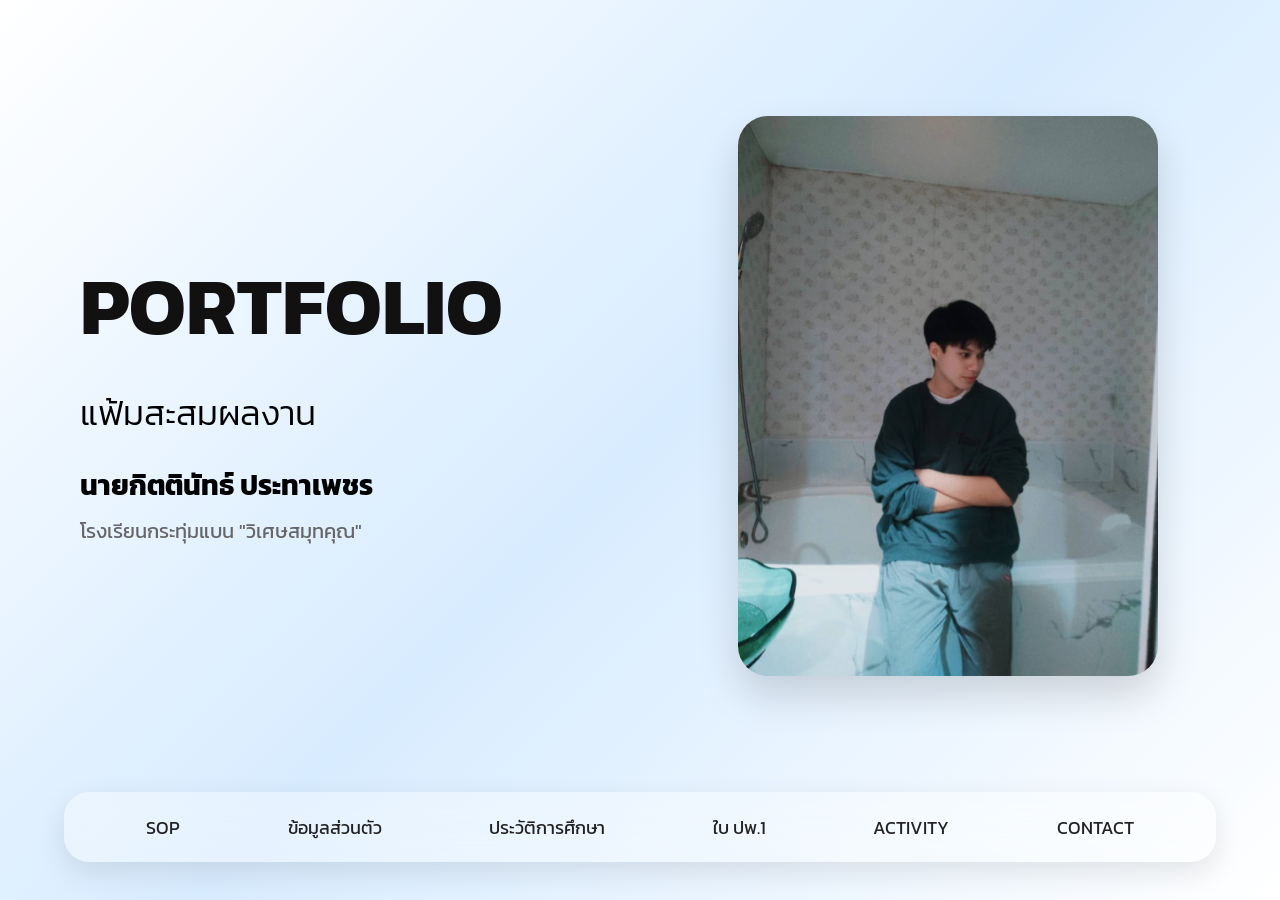
<file: index.html>
<!DOCTYPE html>
<html lang="th">

<head>

<meta charset="UTF-8">
<meta name="viewport" content="width=device-width, initial-scale=1.0">

<title>Portfolio | นายกิตตินัทธ์ ประทาเพชร</title>

<link rel="preconnect" href="https://fonts.googleapis.com">
<link href="https://fonts.googleapis.com/css2?family=Kanit:wght@300;400;500;700&display=swap" rel="stylesheet">

<link rel="stylesheet" href="style.css">

</head>

<body>

<div class="background"></div>

<div class="container">

    <div class="left">

        <h1>PORTFOLIO</h1>

        <h2>แฟ้มสะสมผลงาน</h2>

        <h3>นายกิตตินัทธ์ ประทาเพชร</h3>

        <p>โรงเรียนกระทุ่มแบน "วิเศษสมุทคุณ"</p>

    </div>

    <div class="right">

        <img src="profile.jpeg" alt="Profile">

    </div>

</div>

<nav>

<a href="sop.html">SOP</a>

<a href="profile.html">ข้อมูลส่วนตัว</a>

<a href="education.html">ประวัติการศึกษา</a>

<a href="transcript.html">ใบ ปพ.1</a>

<a href="activity.html">ACTIVITY</a>

<a href="contact.html">CONTACT</a>

</nav>

</body>

</html>
</file>
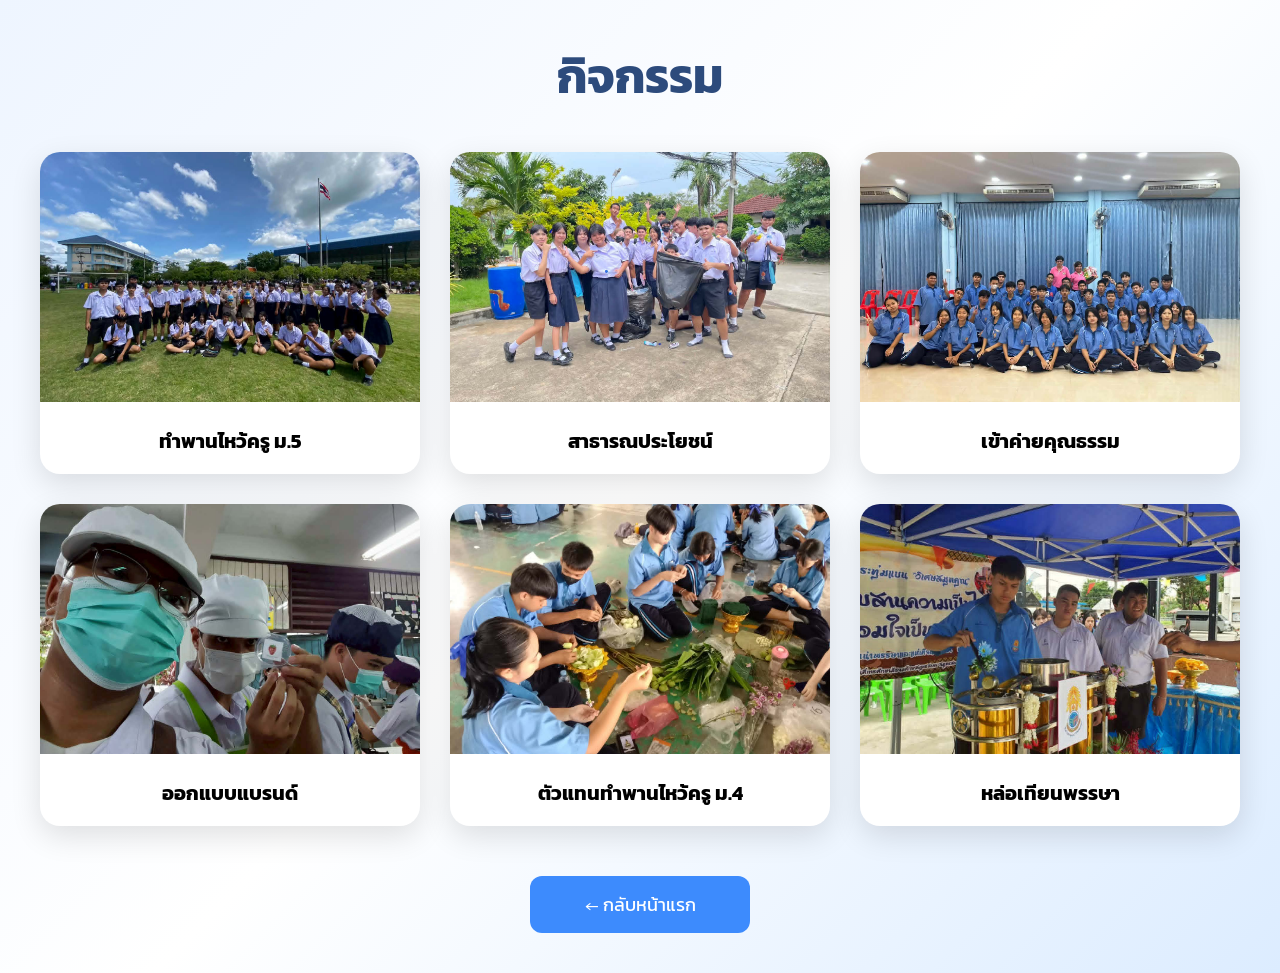
<file: activity.html>
<!DOCTYPE html>
<html lang="th">
<head>
<meta charset="UTF-8">
<meta name="viewport" content="width=device-width, initial-scale=1.0">

<title>Activity</title>

<link href="https://fonts.googleapis.com/css2?family=Kanit:wght@300;400;500;700&display=swap" rel="stylesheet">

<style>

*{
margin:0;
padding:0;
box-sizing:border-box;
font-family:'Kanit',sans-serif;
}

body{
background:linear-gradient(135deg,#eef5ff,#ffffff,#dcecff);
padding:40px;
}

h1{
text-align:center;
font-size:48px;
margin-bottom:40px;
color:#2d4b7c;
}

.gallery{

display:grid;

grid-template-columns:repeat(auto-fit,minmax(280px,1fr));

gap:30px;

}

.card{

background:white;

border-radius:20px;

overflow:hidden;

box-shadow:0 10px 30px rgba(0,0,0,.12);

cursor:pointer;

transition:.3s;

}

.card:hover{

transform:translateY(-8px);

}

.card img{

width:100%;

height:250px;

object-fit:cover;

}

.card h3{

padding:18px;

text-align:center;

font-size:20px;

}

/* Popup */

.popup{

display:none;

position:fixed;

top:0;

left:0;

width:100%;

height:100%;

background:rgba(0,0,0,.85);

justify-content:center;

align-items:center;

z-index:999;

}

.popup-content{

background:white;

padding:20px;

border-radius:20px;

max-width:900px;

width:90%;

text-align:center;

position:relative;

animation:zoom .3s;

}

@keyframes zoom{

from{transform:scale(.8);opacity:0;}

to{transform:scale(1);opacity:1;}

}

.popup img{

width:100%;

border-radius:15px;

}

.popup h2{

margin-top:20px;

color:#333;

}

.close{

position:absolute;

right:20px;

top:10px;

font-size:40px;

cursor:pointer;

color:#444;

}

.back{

display:block;

width:220px;

margin:50px auto 0;

padding:15px;

text-align:center;

text-decoration:none;

background:#3d8bfd;

color:white;

border-radius:12px;

font-size:18px;

transition:.3s;

}

.back:hover{

background:#1f6fe5;

}

</style>

</head>

<body>

<h1>กิจกรรม</h1>

<div class="gallery">

<div class="card" onclick="openPopup('picphoome1.jpeg','กิจกรรมทำพานไหว้คุณครูระดับชั้น มัธยมศึกษา ม.5')">
<img src="picphoome1.jpeg">
<h3>ทำพานไหว้ครู ม.5</h3>
</div>

<div class="card" onclick="openPopup('picphoome2.jpeg','กิจกรรมสาธารณประโยชน์')">
<img src="picphoome2.jpeg">
<h3>สาธารณประโยชน์</h3>
</div>

<div class="card" onclick="openPopup('picphoome3.jpeg','กิจกรรมโครงการเข้าค่ายคุณธรรม จริยธรรม')">
<img src="picphoome3.jpeg">
<h3>เข้าค่ายคุณธรรม</h3>
</div>

<div class="card" onclick="openPopup('picphoome4.jpeg','กิจกรรมออกแบบแบรนด์และสร้างผลิตภัณฑ์ ม.5')">
<img src="picphoome4.jpeg">
<h3>ออกแบบแบรนด์</h3>
</div>

<div class="card" onclick="openPopup('picphoome5.jpeg','กิจกรรมตัวแทนเข้าร่วมทำพานไหว้ครู ม.4')">
<img src="picphoome5.jpeg">
<h3>ตัวแทนทำพานไหว้ครู ม.4</h3>
</div>

<div class="card" onclick="openPopup('picphoome6.jpeg','กิจกรรมหล่อเทียนพรรษา')">
<img src="picphoome6.jpeg">
<h3>หล่อเทียนพรรษา</h3>
</div>

</div>

<div class="popup" id="popup">

<div class="popup-content">

<span class="close" onclick="closePopup()">&times;</span>

<img id="popupImage">

<h2 id="popupTitle"></h2>

</div>

</div>

<a href="index.html" class="back">← กลับหน้าแรก</a>

<script>

function openPopup(image,title){

document.getElementById("popup").style.display="flex";

document.getElementById("popupImage").src=image;

document.getElementById("popupTitle").innerHTML=title;

}

function closePopup(){

document.getElementById("popup").style.display="none";

}

window.onclick=function(event){

if(event.target==document.getElementById("popup")){

closePopup();

}

}

</script>

</body>
</html>
</file>
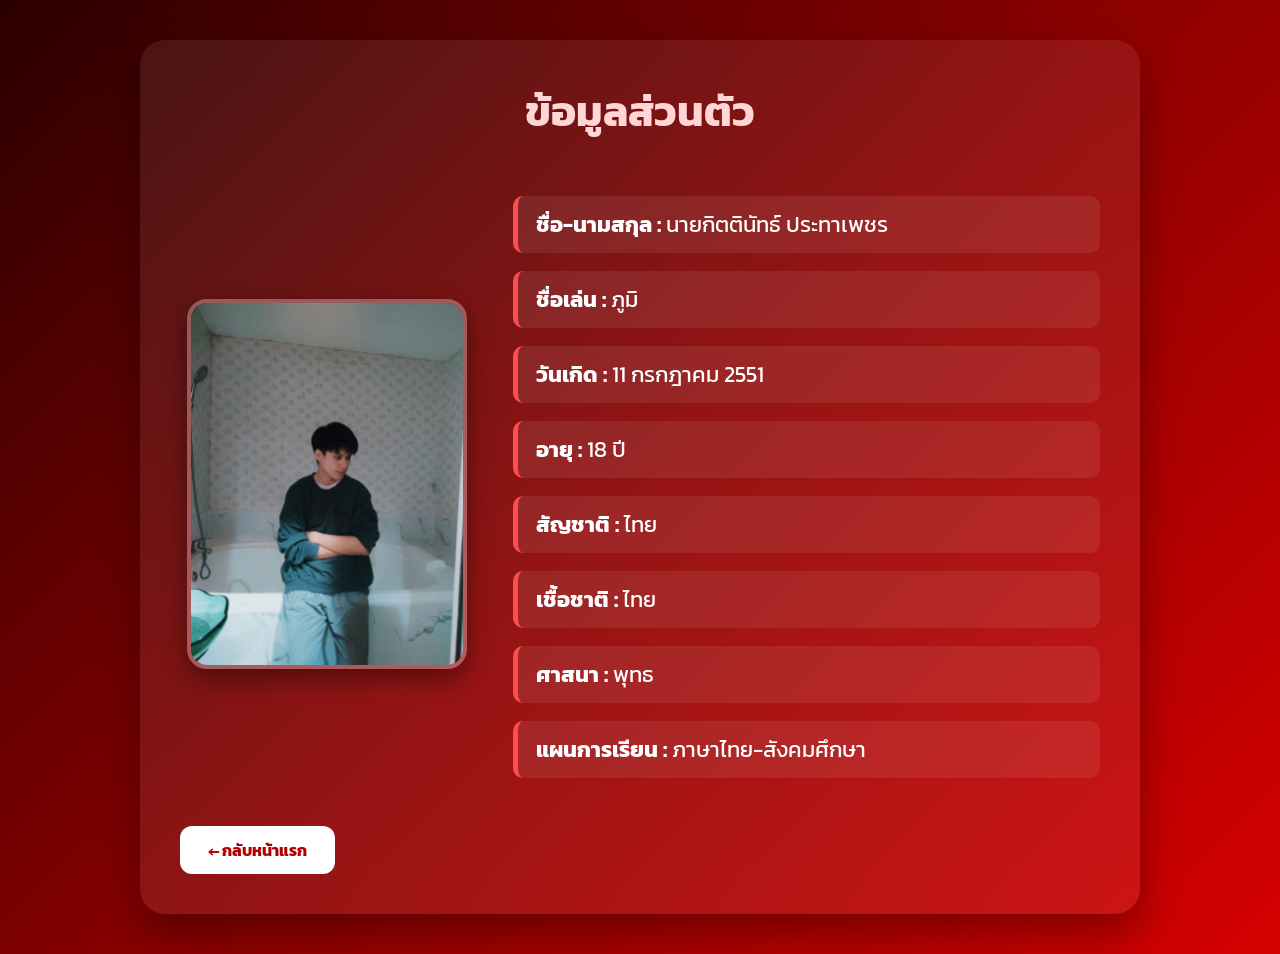
<file: profile.html>
<!DOCTYPE html>
<html lang="th">
<head>
    <meta charset="UTF-8">
    <meta name="viewport" content="width=device-width, initial-scale=1.0">
    <title>ข้อมูลส่วนตัว</title>

    <link href="https://fonts.googleapis.com/css2?family=Kanit:wght@300;400;500;700&display=swap" rel="stylesheet">

    <style>
        *{
            margin:0;
            padding:0;
            box-sizing:border-box;
            font-family:'Kanit',sans-serif;
        }

        body{
            min-height:100vh;
            background:linear-gradient(135deg,#2b0000,#8b0000,#d60000);
            display:flex;
            justify-content:center;
            align-items:center;
            padding:40px;
        }

        .card{
            width:1000px;
            max-width:95%;
            background:rgba(255,255,255,0.08);
            backdrop-filter:blur(20px);
            border-radius:25px;
            padding:40px;
            box-shadow:0 20px 40px rgba(0,0,0,.35);
            color:white;
        }

        h1{
            text-align:center;
            font-size:42px;
            margin-bottom:35px;
            color:#ffd5d5;
        }

        .content{
            display:flex;
            gap:40px;
            align-items:center;
            flex-wrap:wrap;
        }

        .photo{
            flex:1;
            text-align:center;
        }

        .photo img{
            width:280px;
            border-radius:20px;
            border:4px solid rgba(255,255,255,.3);
            box-shadow:0 10px 25px rgba(0,0,0,.4);
        }

        .info{
            flex:2;
        }

        .info p{
            font-size:22px;
            margin:18px 0;
            padding:12px 18px;
            background:rgba(255,255,255,.08);
            border-left:5px solid #ff4d4d;
            border-radius:10px;
        }

        .back{
            display:inline-block;
            margin-top:30px;
            padding:12px 28px;
            background:#ffffff;
            color:#b00000;
            text-decoration:none;
            border-radius:12px;
            font-weight:bold;
            transition:.3s;
        }

        .back:hover{
            background:#ffe5e5;
        }
    </style>
</head>
<body>

<div class="card">

    <h1>ข้อมูลส่วนตัว</h1>

    <div class="content">

        <div class="photo">
            <img src="profile.jpeg" alt="รูปโปรไฟล์">
        </div>

        <div class="info">
            <p><strong>ชื่อ-นามสกุล :</strong> นายกิตตินัทธ์ ประทาเพชร</p>

            <p><strong>ชื่อเล่น :</strong> ภูมิ</p>

            <p><strong>วันเกิด :</strong> 11 กรกฎาคม 2551</p>

            <p><strong>อายุ :</strong> 18 ปี</p>

            <p><strong>สัญชาติ :</strong> ไทย</p>

            <p><strong>เชื้อชาติ :</strong> ไทย</p>

            <p><strong>ศาสนา :</strong> พุทธ</p>

            <p><strong>แผนการเรียน :</strong> ภาษาไทย-สังคมศึกษา</p>
        </div>

    </div>

    <a href="index.html" class="back">← กลับหน้าแรก</a>

</div>

</body>
</html>
</file>
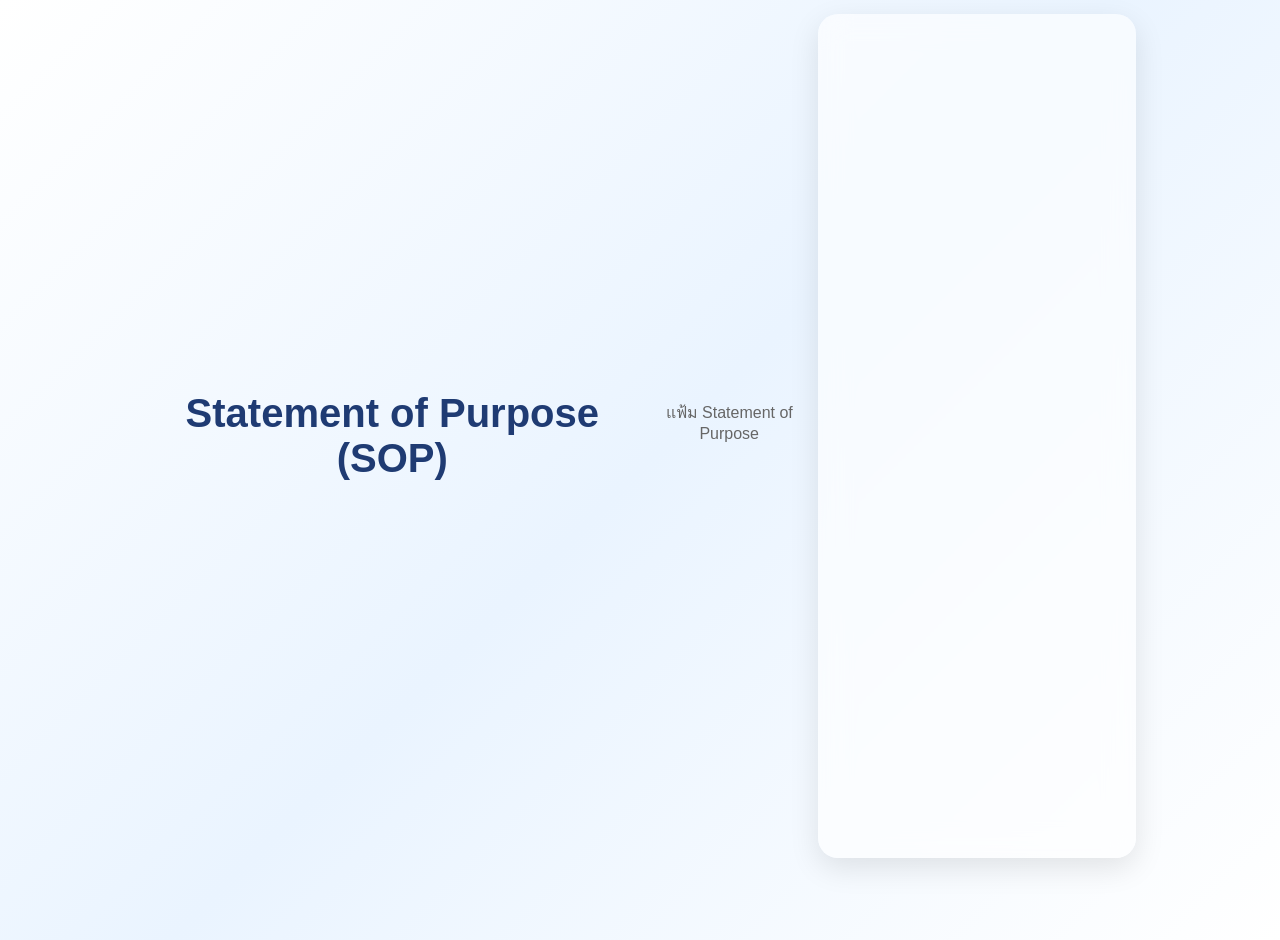
<file: sop.html>
<!DOCTYPE html>
<html lang="th">
<head>
    <meta charset="UTF-8">
    <meta name="viewport" content="width=device-width, initial-scale=1.0">
    <title>SOP - Portfolio</title>

   <link rel="stylesheet" href="style.css">

    <style>
        body{
            margin:0;
            font-family:'Kanit',sans-serif;
            background:linear-gradient(135deg,#ffffff,#eaf4ff,#ffffff);
        }

        .container{
            width:90%;
            max-width:1200px;
            margin:40px auto;
        }

        h1{
            text-align:center;
            font-size:40px;
            color:#1f3b73;
        }

        p{
            text-align:center;
            color:#666;
            margin-bottom:30px;
        }

        .pdf-box{
            background:rgba(255,255,255,.6);
            backdrop-filter:blur(15px);
            border-radius:20px;
            padding:20px;
            box-shadow:0 10px 30px rgba(0,0,0,.1);
        }

        iframe{
            width:100%;
            height:800px;
            border:none;
            border-radius:15px;
        }

        .back{
            display:inline-block;
            margin-top:25px;
            padding:12px 25px;
            background:#4da3ff;
            color:white;
            text-decoration:none;
            border-radius:10px;
            transition:.3s;
        }

        .back:hover{
            background:#1d7ef5;
        }
    </style>

</head>
<body>

<div class="container">

    <h1>Statement of Purpose (SOP)</h1>

    <p>แฟ้ม Statement of Purpose</p>

    <div class="pdf-box">

        <iframe src="SOP.pdf"></iframe>

    </div>

   <a href="index.html">

</div>

</body>
</html>
</file>
<file: style.css>
*{
margin:0;
padding:0;
box-sizing:border-box;
font-family:'Kanit',sans-serif;
}

body{

height:100vh;

background:
linear-gradient(135deg,#ffffff,#d8ecff,#ffffff);

overflow:hidden;

}

.container{

width:100%;
height:88vh;

display:flex;

justify-content:space-between;

align-items:center;

padding:80px;

}

.left{

width:50%;

}

.left h1{

font-size:80px;

font-weight:700;

color:#111;

}

.left h2{

margin-top:20px;

font-size:35px;

font-weight:300;

}

.left h3{

margin-top:25px;

font-size:28px;

}

.left p{

margin-top:10px;

font-size:20px;

color:#666;

}

.right{

width:45%;

display:flex;

justify-content:center;

}

.right img{

width:420px;

border-radius:30px;

box-shadow:0 20px 40px rgba(0,0,0,.15);

}

nav{

width:90%;

height:70px;

margin:auto;

display:flex;

justify-content:space-evenly;

align-items:center;

background:rgba(255,255,255,.35);

backdrop-filter:blur(20px);

border-radius:25px;

box-shadow:0 10px 30px rgba(0,0,0,.1);

}

nav a{

text-decoration:none;

color:#222;

font-size:18px;

padding:12px 25px;

border-radius:15px;

transition:.3s;

}

nav a:hover{

background:white;

transform:translateY(-5px);

}
</file>
